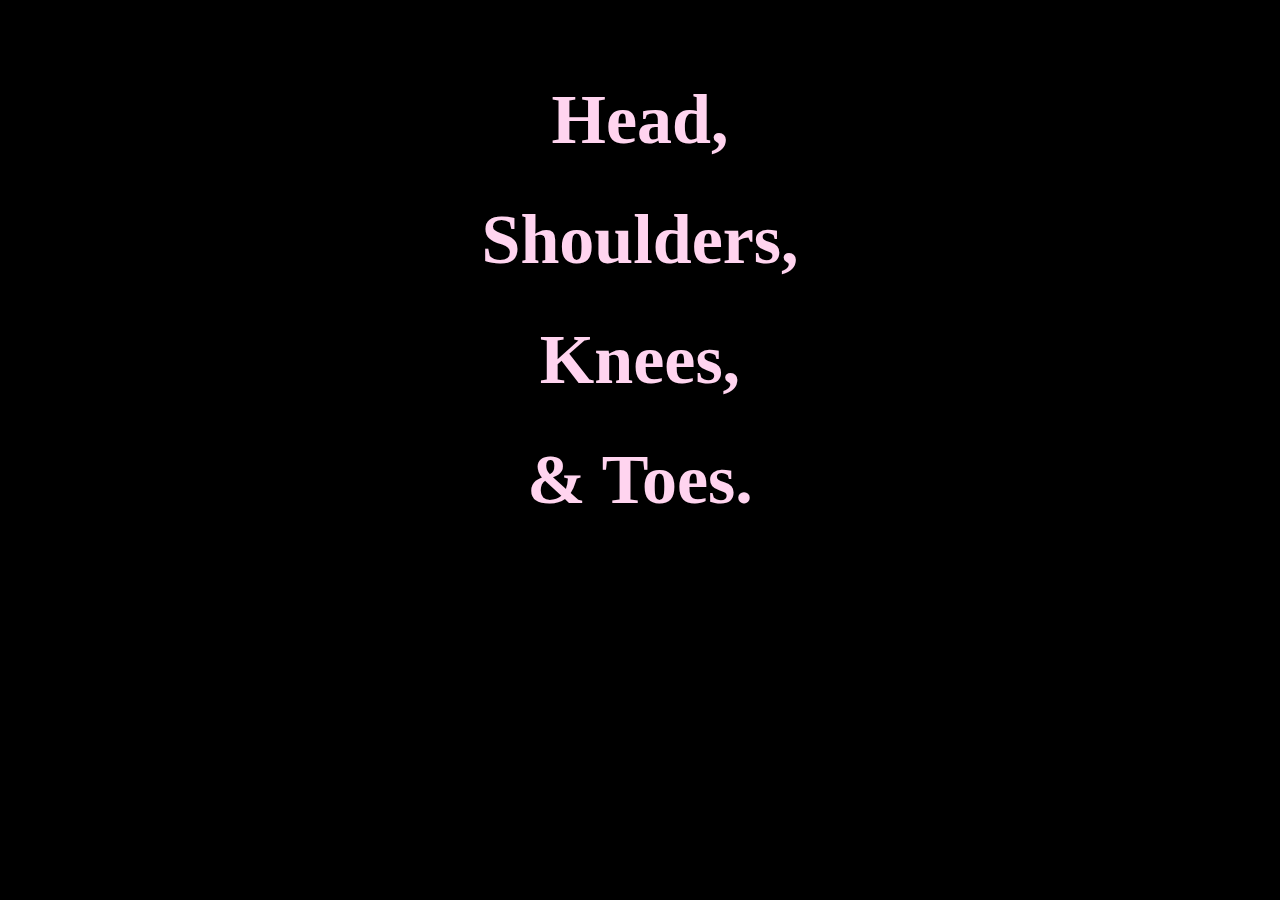
<file: index.html>
<!DOCTYPE html>
<html lang="en">
    <body style="background-color:rgb(0, 0, 0);"></body>
<head>
    <title>Jordan Cyborg</title>
    <meta charset="UTF-8">
    <meta name="viewport" content="width=device-width, initial-scale=1">
    <link rel="stylesheet" type="text/css" href="style.css">
</head>
<body>

    <div class="container-index">
        <div class="content-index">
          <div class="buttonbox-index">
            <a href="head.html" class="button-index" aria-label="">Head,</a>
         </div>
         <div class="buttonbox-index">
            <a href="shoulders.html" class="button-index" aria-label="">Shoulders,</a>
         </div>
         <div class="buttonbox-index">
            <a href="knees.html" class="button-index" aria-label="">Knees,</a>
         </div>
         <div class="buttonbox-index">
            <a href="toes.html" class="button-index" aria-label="">& Toes.</a>
         </div>
        </div>
      </div>


</body>
</html>
</file>
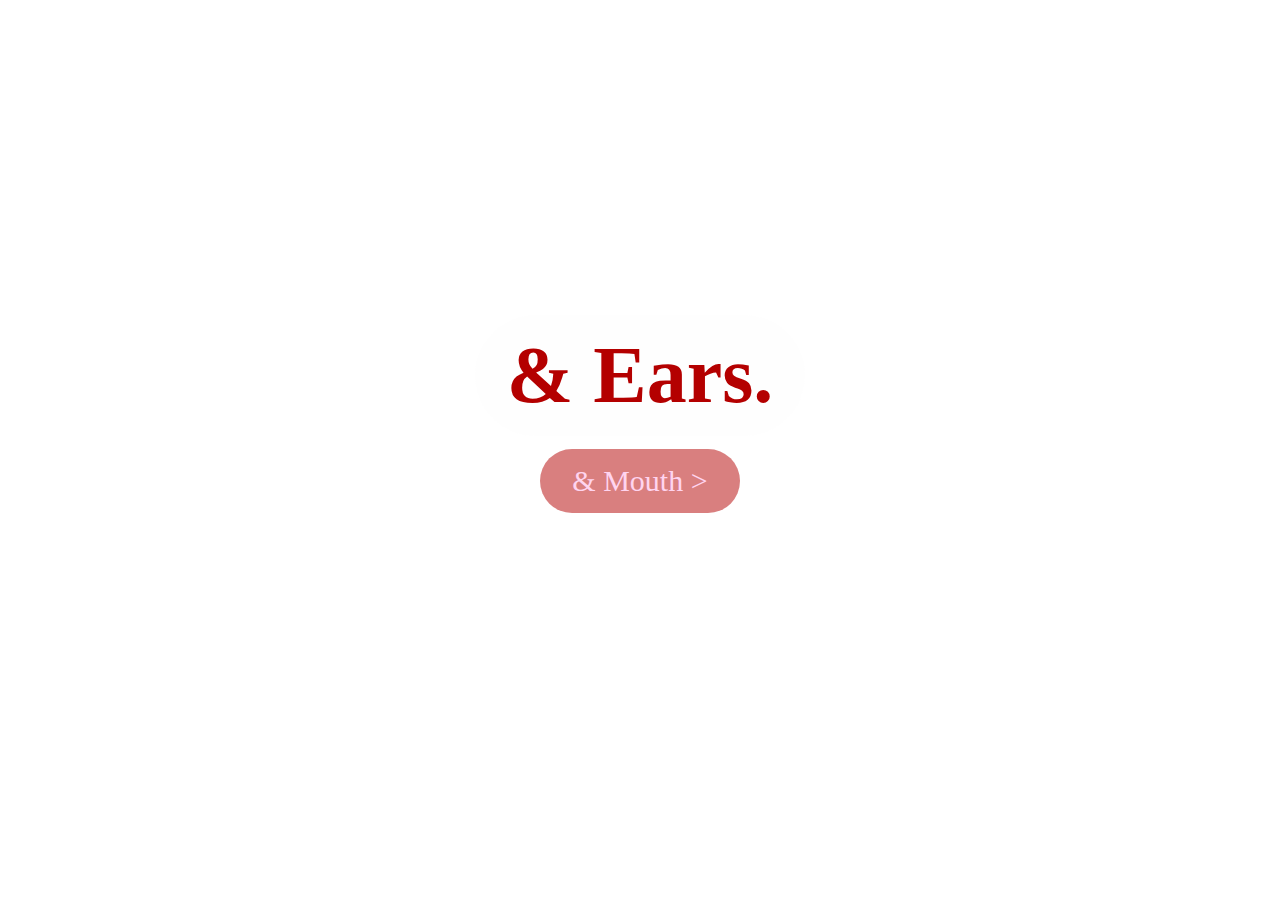
<file: ears.html>
<!DOCTYPE html>
<html lang="en">
<head>
    <title>Jordan Cyborg</title>
    <meta charset="UTF-8">
    <meta name="viewport" content="width=device-width, initial-scale=1">
    <link rel="stylesheet" type="text/css" href="style.css">
</head>


<body>

<div class="container-ears">
  <div class="content">
    <p>& Ears.</p>
    <div class="buttonbox">
      <a href="mouth.html" class="button" aria-label="">& Mouth ></a>
   </div>
  </div>
</div>


</body> 
  </html>
</file>
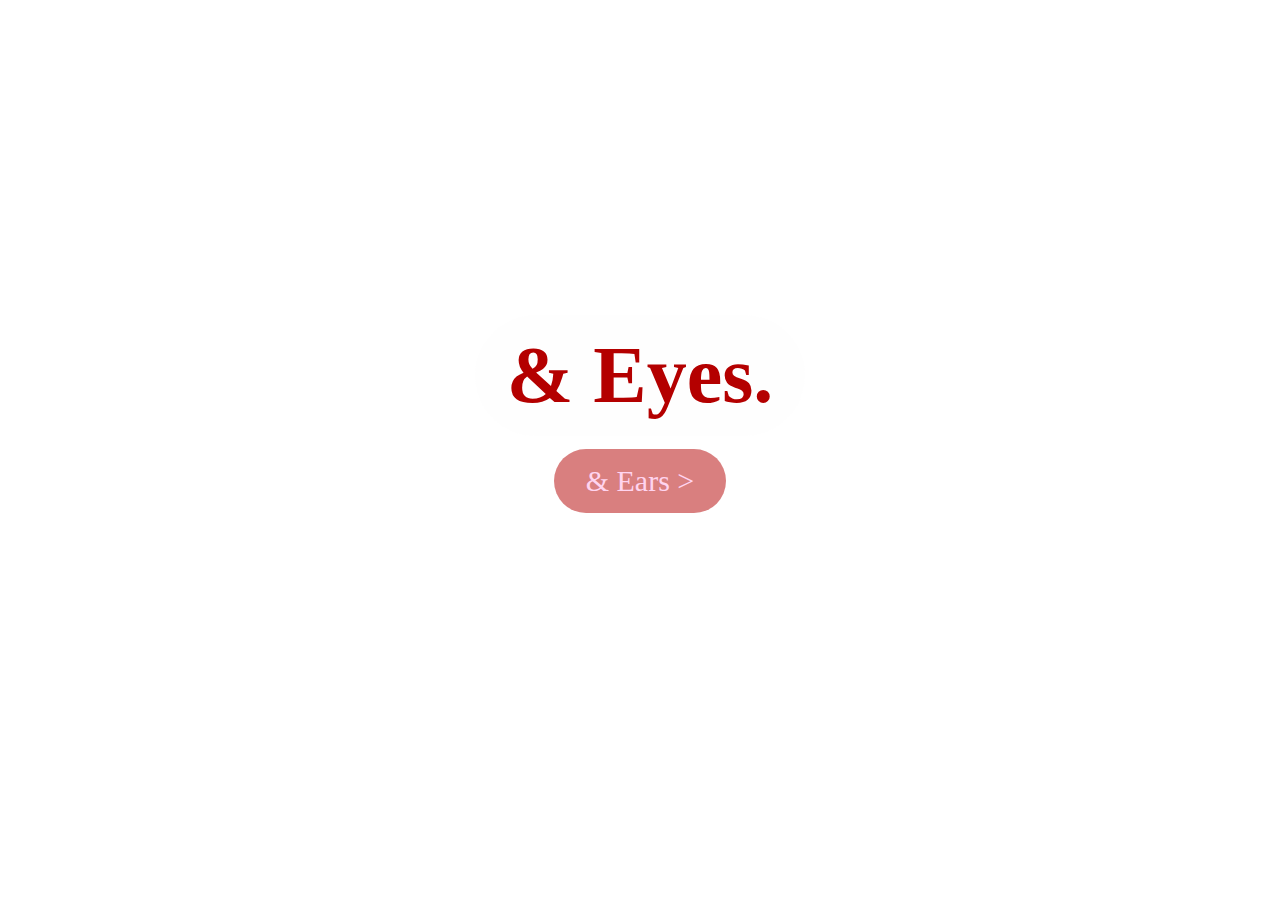
<file: eyes.html>
<!DOCTYPE html>
<html lang="en">
<head>
    <title>Jordan Cyborg</title>
    <meta charset="UTF-8">
    <meta name="viewport" content="width=device-width, initial-scale=1">
    <link rel="stylesheet" type="text/css" href="style.css">
</head>


<body>

<div class="container-eyes">
  <div class="content">
    <p>& Eyes.</p>
    <div class="buttonbox">
      <a href="ears.html" class="button" aria-label="">& Ears ></a>
   </div>
  </div>
</div>


</body> 
  </html>
</file>
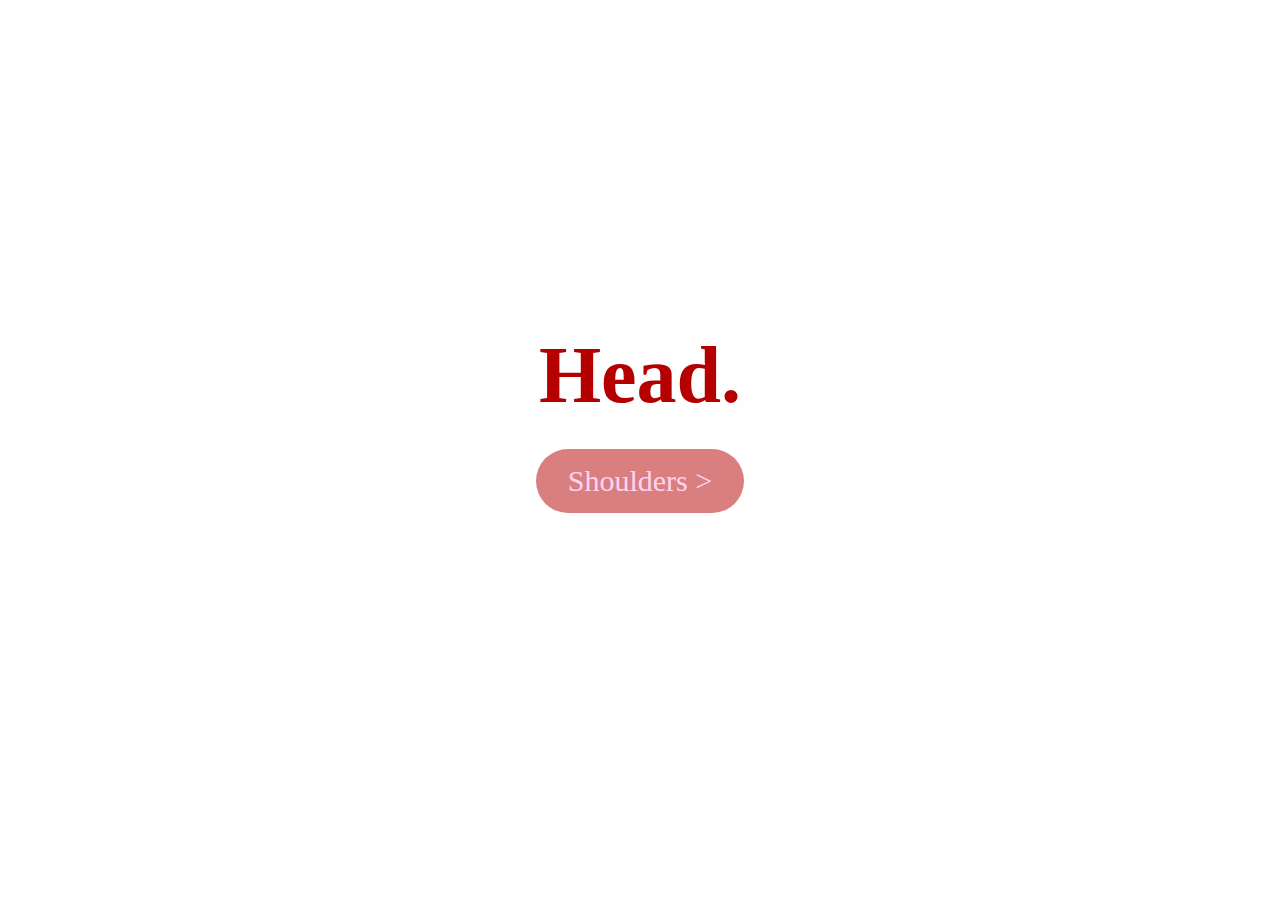
<file: head.html>
<!DOCTYPE html>
<html lang="en">
<head>
    <title>Jordan Cyborg</title>
    <meta charset="UTF-8">
    <meta name="viewport" content="width=device-width, initial-scale=1">
    <link rel="stylesheet" type="text/css" href="style.css">
</head>


<body>

<div class="container-head">
  <div class="content">
    <p>Head.</p>
    <div class="buttonbox">
      <a href="shoulders.html" class="button" aria-label="">Shoulders ></a>
   </div>
  </div>
</div>


</body> 
  </html>
</file>
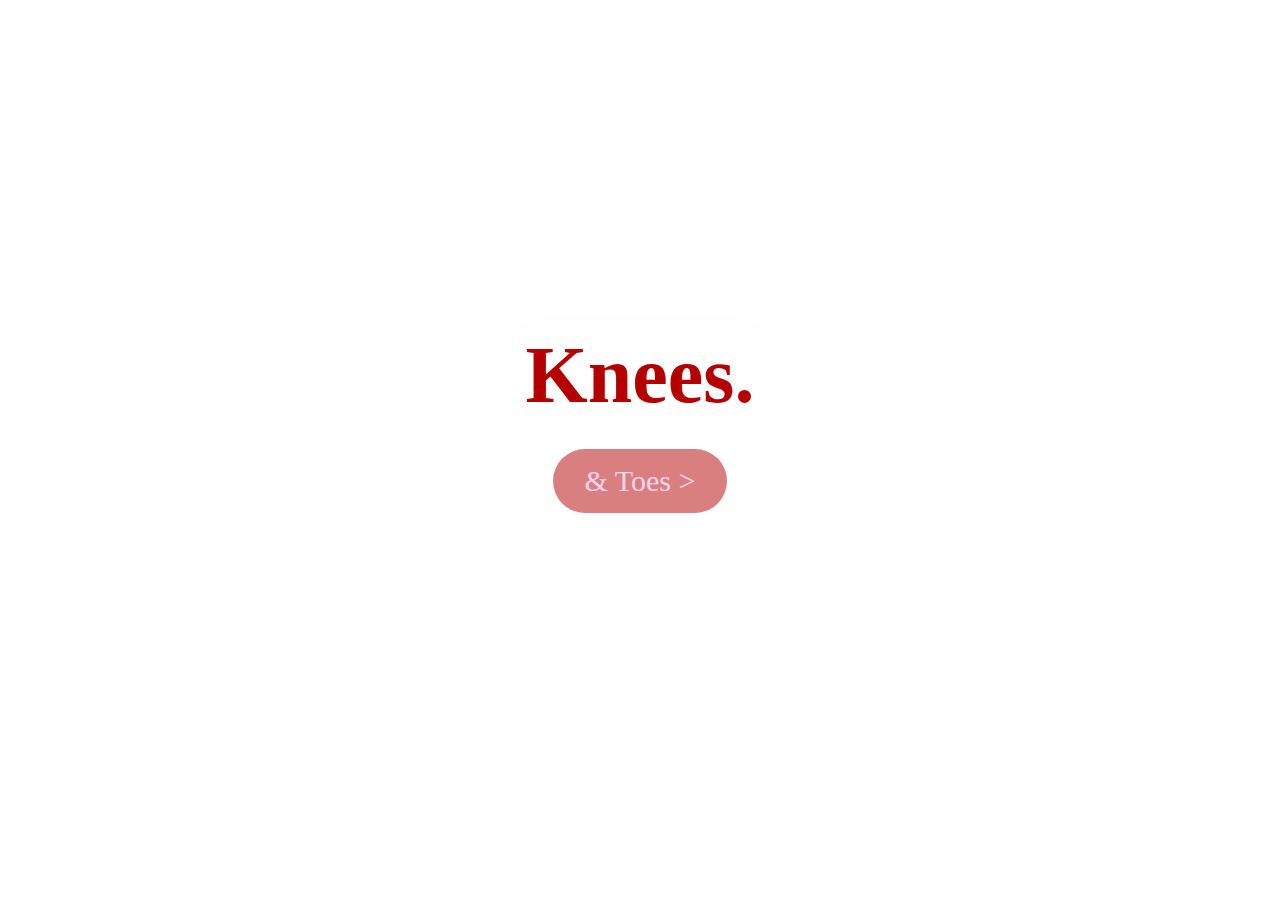
<file: knees.html>
<!DOCTYPE html>
<html lang="en">
<head>
    <title>Jordan Cyborg</title>
    <meta charset="UTF-8">
    <meta name="viewport" content="width=device-width, initial-scale=1">
    <link rel="stylesheet" type="text/css" href="style.css">
</head>


<body>

<div class="container-knees">
  <div class="content">
    <p>Knees.</p>
    <div class="buttonbox">
      <a href="toes.html" class="button" aria-label="">& Toes ></a>
   </div>
  </div>
</div>


</body> 
  </html>
</file>
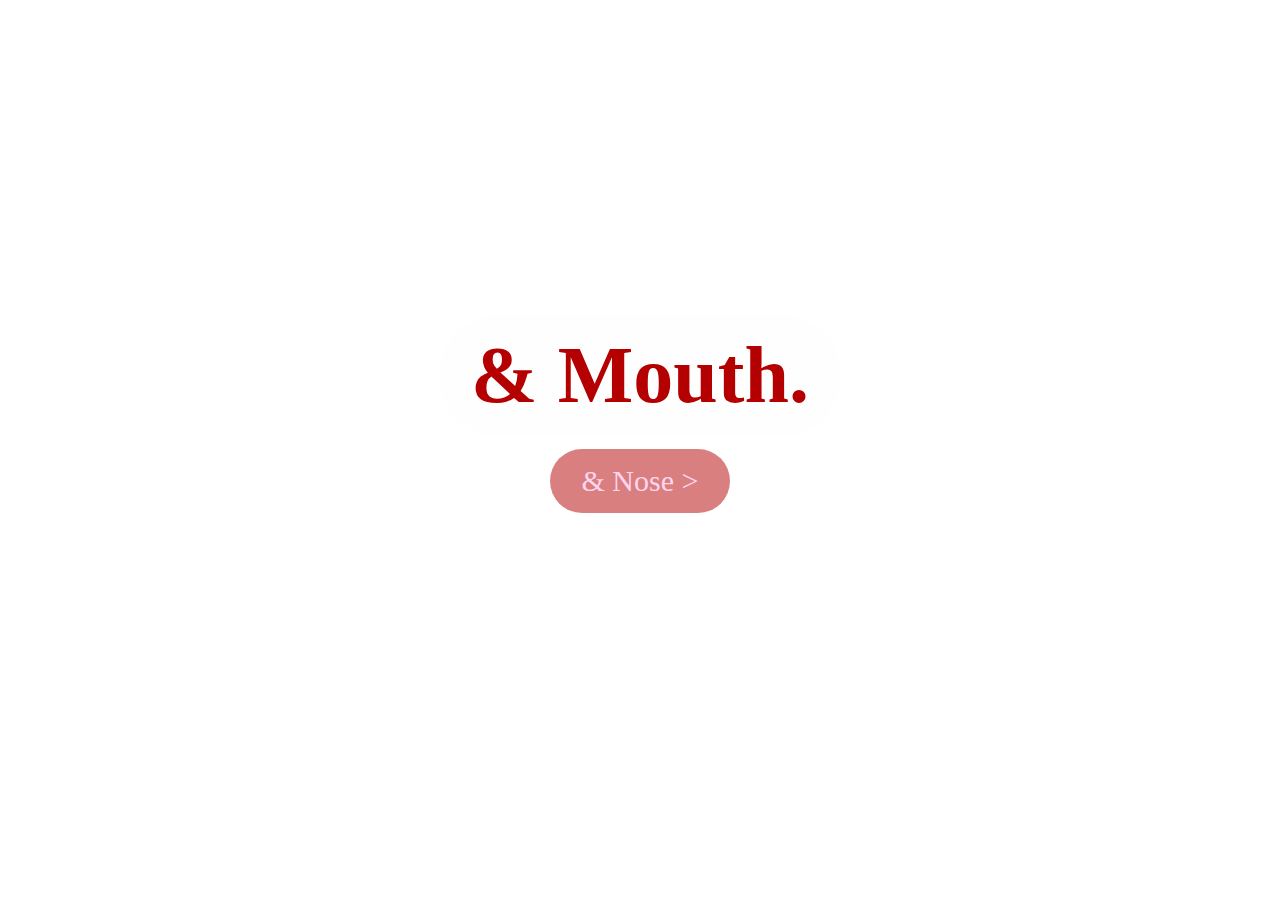
<file: mouth.html>
<!DOCTYPE html>
<html lang="en">
<head>
    <title>Jordan Cyborg</title>
    <meta charset="UTF-8">
    <meta name="viewport" content="width=device-width, initial-scale=1">
    <link rel="stylesheet" type="text/css" href="style.css">
</head>


<body>

<div class="container-mouth">
  <div class="content">
    <p>& Mouth.</p>
    <div class="buttonbox">
      <a href="nose.html" class="button" aria-label="">& Nose ></a>
   </div>
  </div>
</div>


</body> 
  </html>
</file>
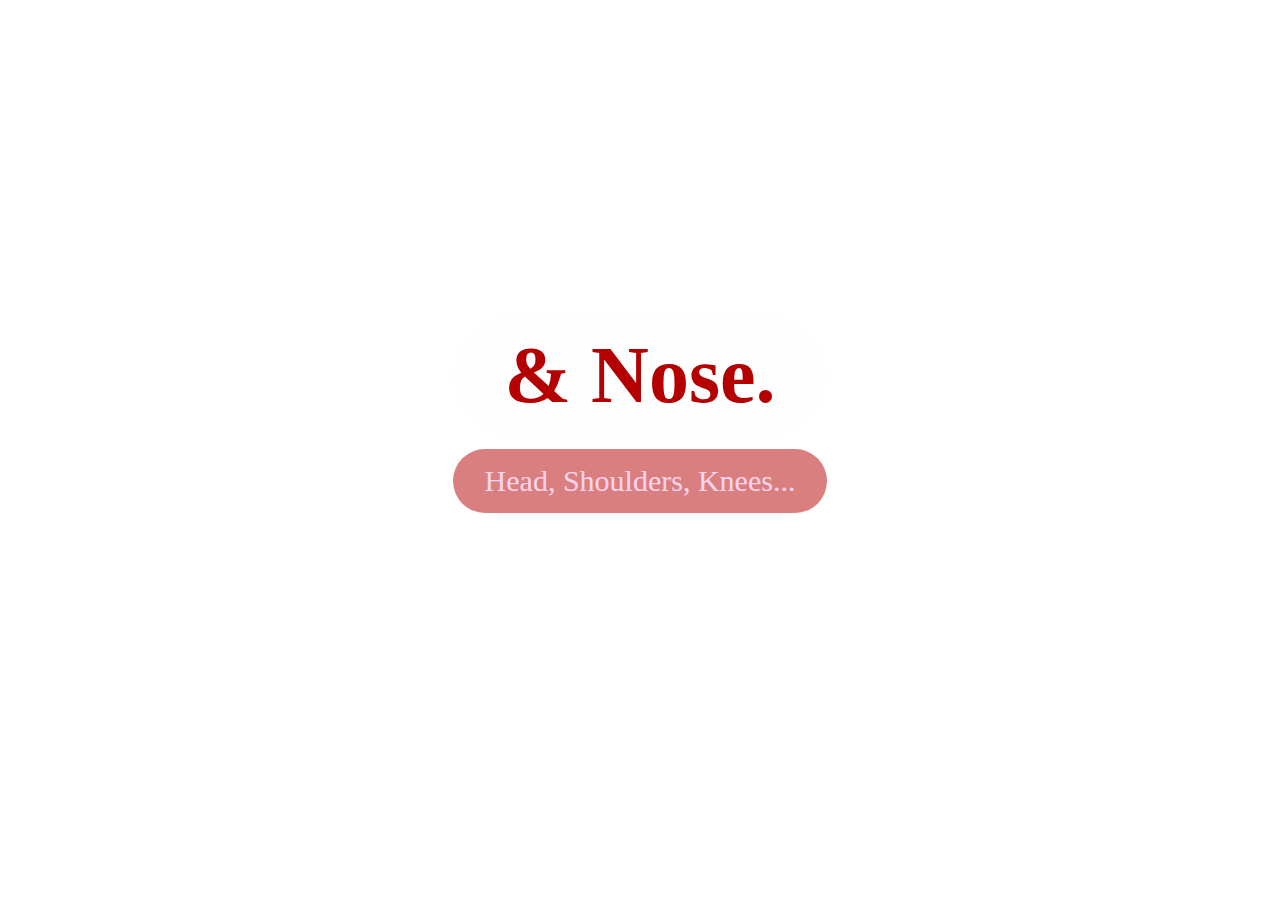
<file: nose.html>
<!DOCTYPE html>
<html lang="en">
<head>
    <title>Jordan Cyborg</title>
    <meta charset="UTF-8">
    <meta name="viewport" content="width=device-width, initial-scale=1">
    <link rel="stylesheet" type="text/css" href="style.css">
</head>


<body>

<div class="container-nose">
  <div class="content">
    <p>& Nose.</p>
    <div class="buttonbox">
      <a href="index.html" class="button" aria-label="">Head, shoulders, knees...</a>
   </div>
  </div>
</div>


</body> 
  </html>
</file>
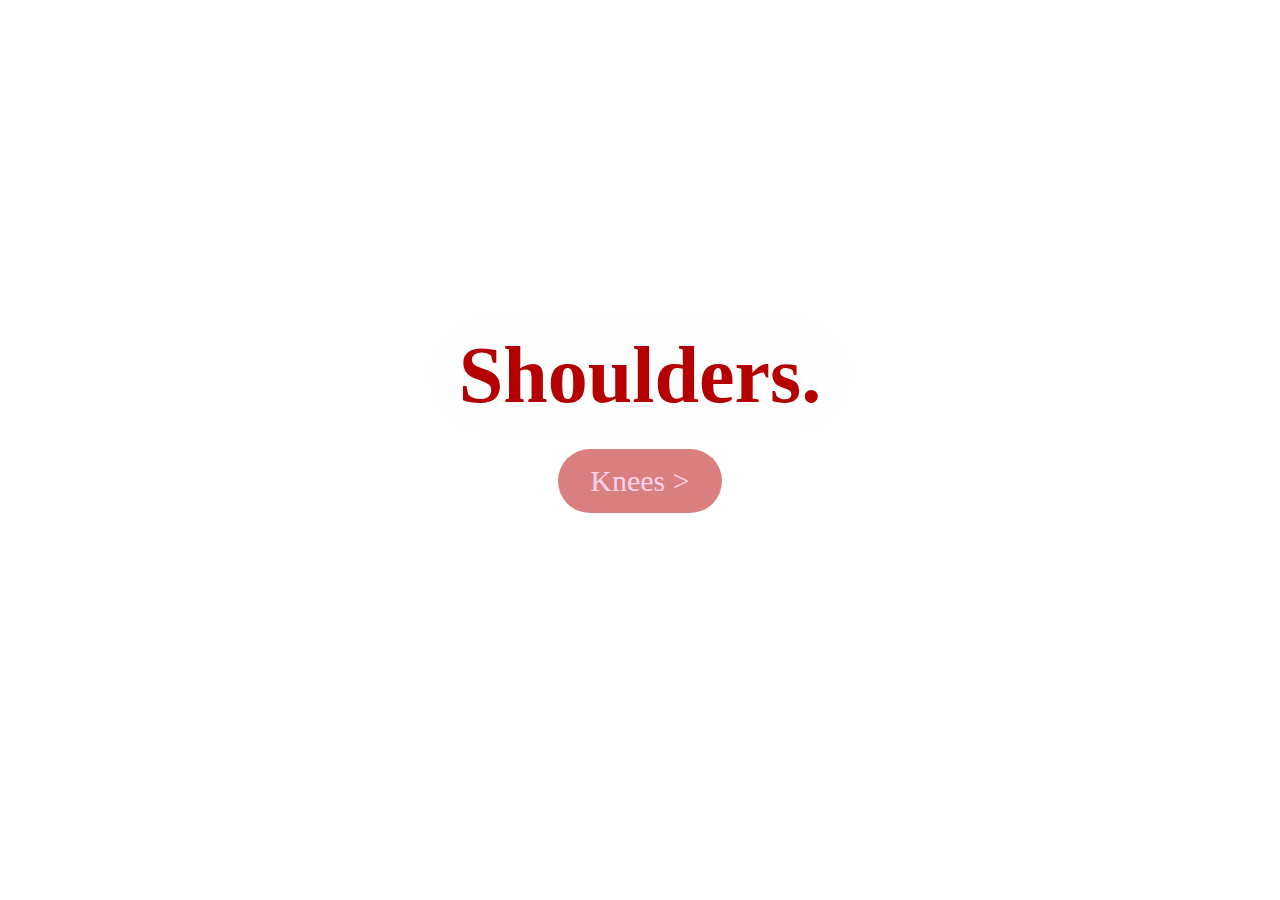
<file: shoulders.html>
<!DOCTYPE html>
<html lang="en">
<head>
    <title>Jordan Cyborg</title>
    <meta charset="UTF-8">
    <meta name="viewport" content="width=device-width, initial-scale=1">
    <link rel="stylesheet" type="text/css" href="style.css">
</head>


<body>

<div class="container-shoulders">
  <div class="content">
    <p>Shoulders.</p>
    <div class="buttonbox">
      <a href="knees.html" class="button" aria-label="">Knees ></a>
   </div>
  </div>
</div>


</body> 
  </html>
</file>
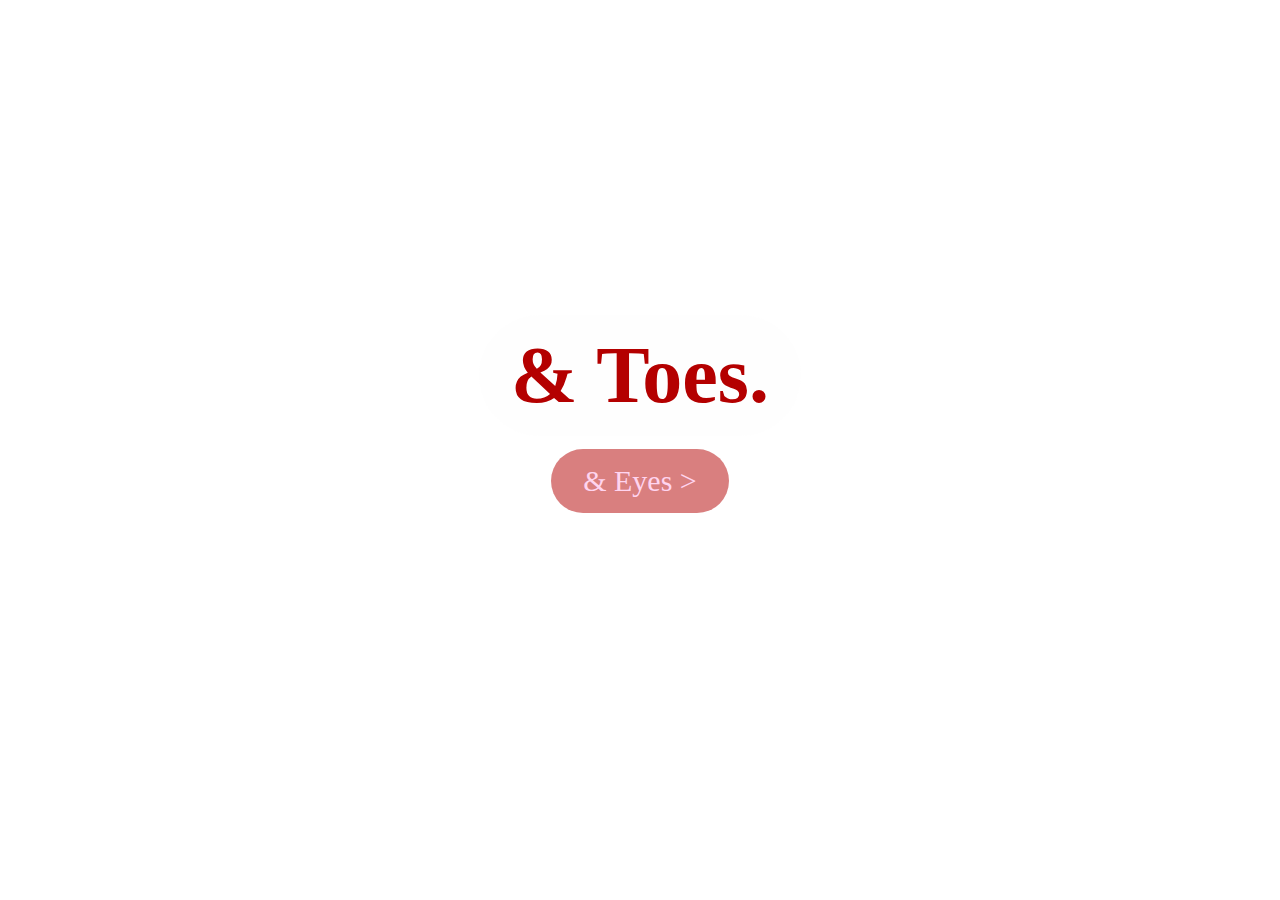
<file: toes.html>
<!DOCTYPE html>
<html lang="en">
<head>
    <title>Jordan Cyborg</title>
    <meta charset="UTF-8">
    <meta name="viewport" content="width=device-width, initial-scale=1">
    <link rel="stylesheet" type="text/css" href="style.css">
</head>


<body>

<div class="container-toes">
  <div class="content">
    <p>& Toes.</p>
    <div class="buttonbox">
      <a href="eyes.html" class="button" aria-label="">& Eyes ></a>
   </div>
  </div>
</div>


</body> 
  </html>
</file>
<file: style.css>
*{
    margin:0; padding:0;
    box-sizing: border-box;
    outline: none; border:none;
    text-transform:capitalize;
    font-family: Georgia, 'Times New Roman', Times, serif;
}
    
.container-head {
    min-height: 100vh;
    display: grid;
    place-items: center;
    padding-bottom: 60px;
    background:url(https://source.unsplash.com/random/?head) no-repeat;
    background-size: cover;
    background-position: center;
    

}
.container-head p {
    font-size: 80px;
    font-weight: bold;
    text-align: center;
    color:rgb(180, 0, 0);
    background-color: rgb(249, 249, 249, 0.24);
    padding: 15px 32px;
    border-radius: 390px;

}

.container-shoulders {
    min-height: 100vh;
    display: grid;
    place-items: center;
    padding-bottom: 60px;
    background:url(https://source.unsplash.com/random/?shoulders) no-repeat;
    background-size: cover;
    background-position: center;

}
.container-shoulders p {
    font-size: 80px;
    font-weight: bold;
    text-align: center;
    color:rgb(180, 0, 0);
    background-color: rgb(249, 249, 249, 0.24);
    padding: 15px 32px;
    border-radius: 390px;

}

.container-knees {
    min-height: 100vh;
    display: grid;
    place-items: center;
    padding-bottom: 60px;
    background:url(https://source.unsplash.com/random/?knees) no-repeat;
    background-size: cover;
    background-position: center;

}
.container-knees p {
    font-size: 80px;
    font-weight: bold;
    text-align: center;
    color:rgb(180, 0, 0);
    background-color: rgb(249, 249, 249, 0.24);
    padding: 15px 32px;
    border-radius: 390px;
}

.container-toes {
    min-height: 100vh;
    display: grid;
    place-items: center;
    padding-bottom: 60px;
    background:url(https://source.unsplash.com/random/?toes) no-repeat;
    background-size: cover;
    background-position: center;

}
.container-toes p {
    font-size: 80px;
    font-weight: bold;
    text-align: center;
    color:rgb(180, 0, 0);
    background-color: rgb(249, 249, 249, 0.24);
    padding: 15px 32px;
    border-radius: 390px;
}
.container-eyes {
    min-height: 100vh;
    display: grid;
    place-items: center;
    padding-bottom: 60px;
    background:url(https://source.unsplash.com/random/?eyes) no-repeat;
    background-size: cover;
    background-position: center;

}
.container-eyes p {
    font-size: 80px;
    font-weight: bold;
    text-align: center;
    color:rgb(180, 0, 0);
    background-color: rgb(249, 249, 249, 0.24);
    padding: 15px 32px;
    border-radius: 390px;
}
.container-ears {
    min-height: 100vh;
    display: grid;
    place-items: center;
    padding-bottom: 60px;
    background:url(https://source.unsplash.com/random/?ears) no-repeat;
    background-size: cover;
    background-position: center;

}
.container-ears p {
    font-size: 80px;
    font-weight: bold;
    text-align: center;
    color:rgb(180, 0, 0);
    background-color: rgb(249, 249, 249, 0.24);
    padding: 15px 32px;
    border-radius: 390px;
}

.container-mouth {
    min-height: 100vh;
    display: grid;
    place-items: center;
    padding-bottom: 60px;
    background:url(https://source.unsplash.com/random/?mouth) no-repeat;
    background-size: cover;
    background-position: center;

}
.container-mouth p {
    font-size: 80px;
    font-weight: bold;
    text-align: center;
    color:rgb(180, 0, 0);
    background-color: rgb(249, 249, 249, 0.24);
    padding: 15px 32px;
    border-radius: 390px;
}
.container-nose {
    min-height: 100vh;
    display: grid;
    place-items: center;
    padding-bottom: 60px;
    background:url(https://source.unsplash.com/random/?nose) no-repeat;
    background-size: cover;
    background-position: center;

}
.container-nose p {
    font-size: 80px;
    font-weight: bold;
    text-align: center;
    color:rgb(180, 0, 0);
    background-color: rgb(249, 249, 249, 0.24);
    padding: 15px 32px;
    border-radius: 390px;
}

.buttonbox {
    display: flex;
    justify-content: center;
    align-items: center;
    height: 90px;
    border: 0px solid #;
}

.button {
    background-color: rgb(180, 0, 0,0.5);
    border: none;
    color:  rgb(255, 212, 239);
    padding: 15px 32px;
    text-align: center;
    display: inline-block;
    font-size: 30px;
    cursor: grab;
    text-decoration: none;
    border-radius: 390px;
}

.button:hover {
    background-color:rgb(180, 0, 0);
}

home page: 

.container-index {
    min-height: 100vh;
    display: grid;
    place-items: center;
    padding-bottom: 60px;
    background-size: cover;
    background-position: center;
    

}
.content-index {
    font-size: 80px;
    font-weight: bold;
    text-align: center;
    padding: 60px 32px;
    

}

.buttonbox-index {
    display: flex;
    justify-content: center;
    align-items: center;
    height: 120px;
    border: 0px solid #;
    border-radius: 390px;
}

.button-index {
  
    border: none;
    color:  rgb(255, 212, 239);
    padding: 15px 30px;
    text-align: center;
    display: inline-block;
    font-size: 70px;
    font-weight: bold;
    cursor: grab;
    text-decoration: none
    
}

.button-index:hover {
   color:rgb(180, 0, 0);
   background-color: rgb(255, 255, 255);
   border-radius: 390px;
}
</file>
